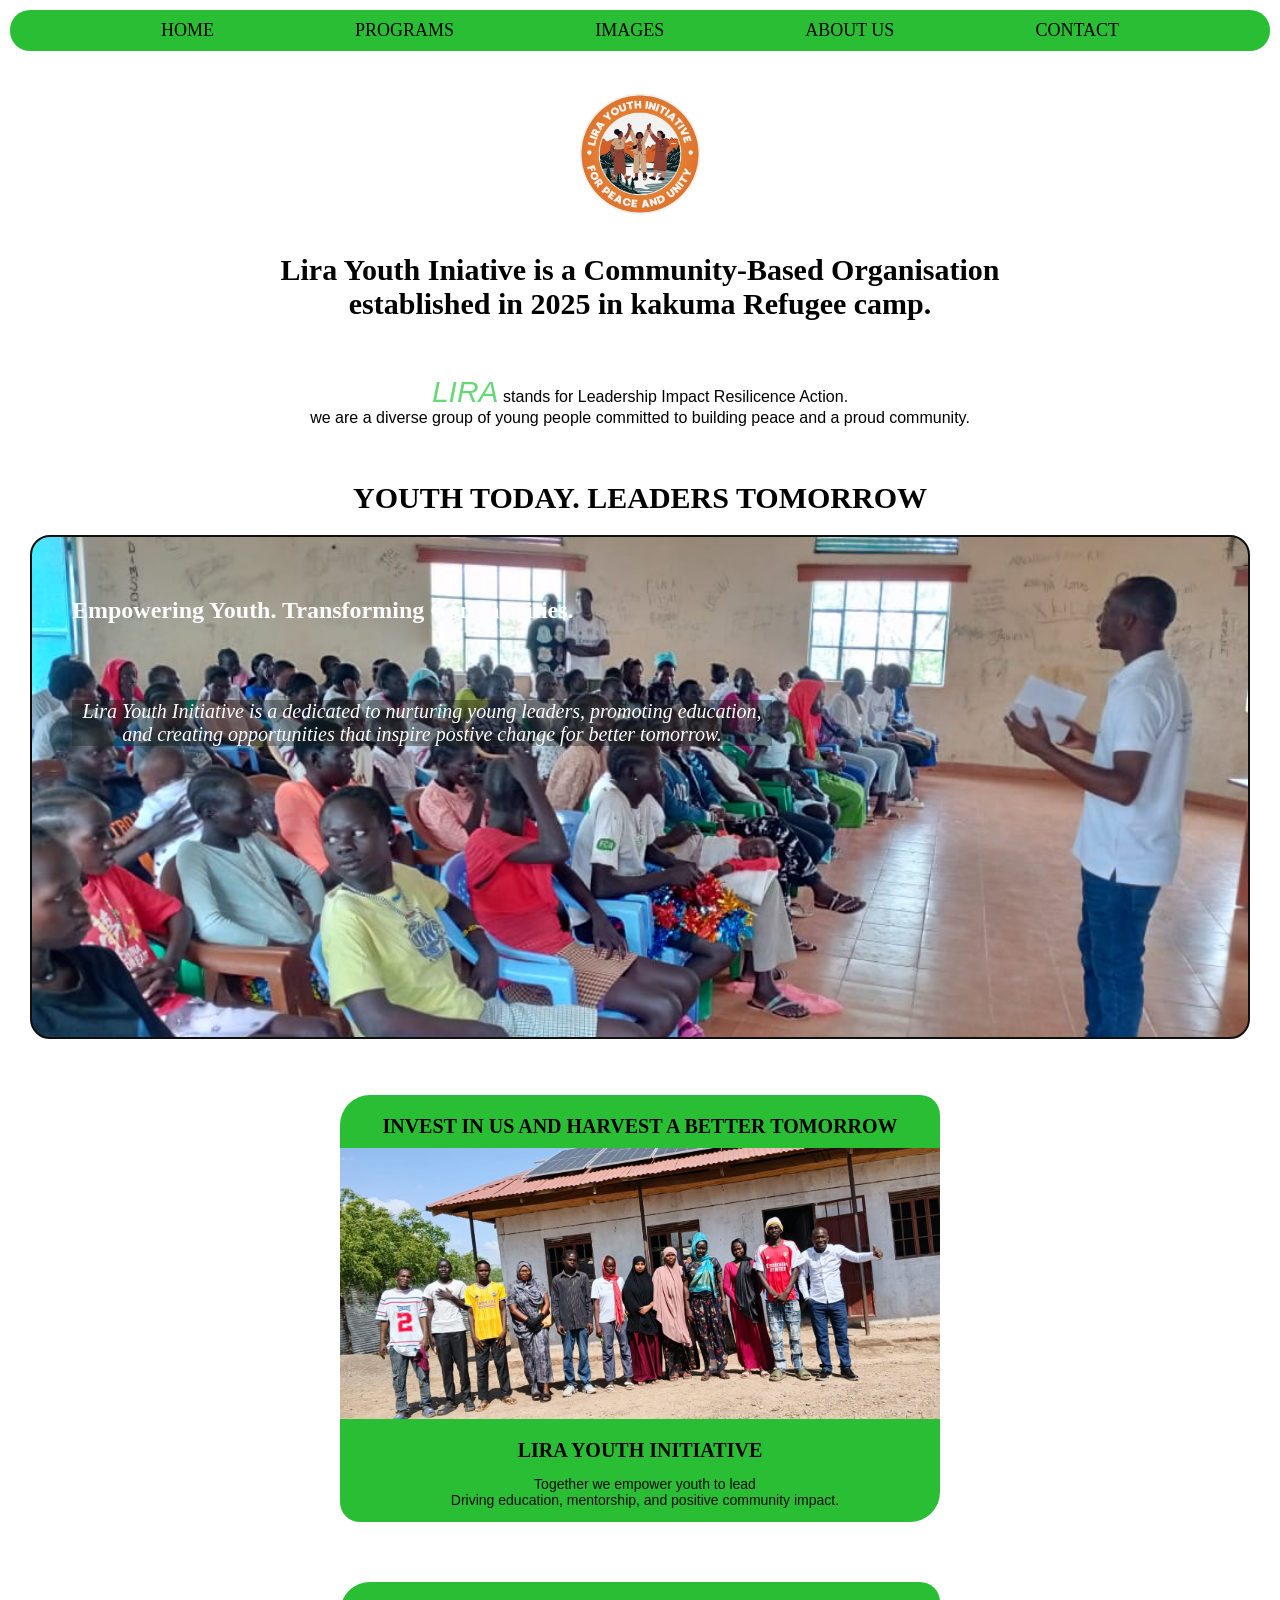
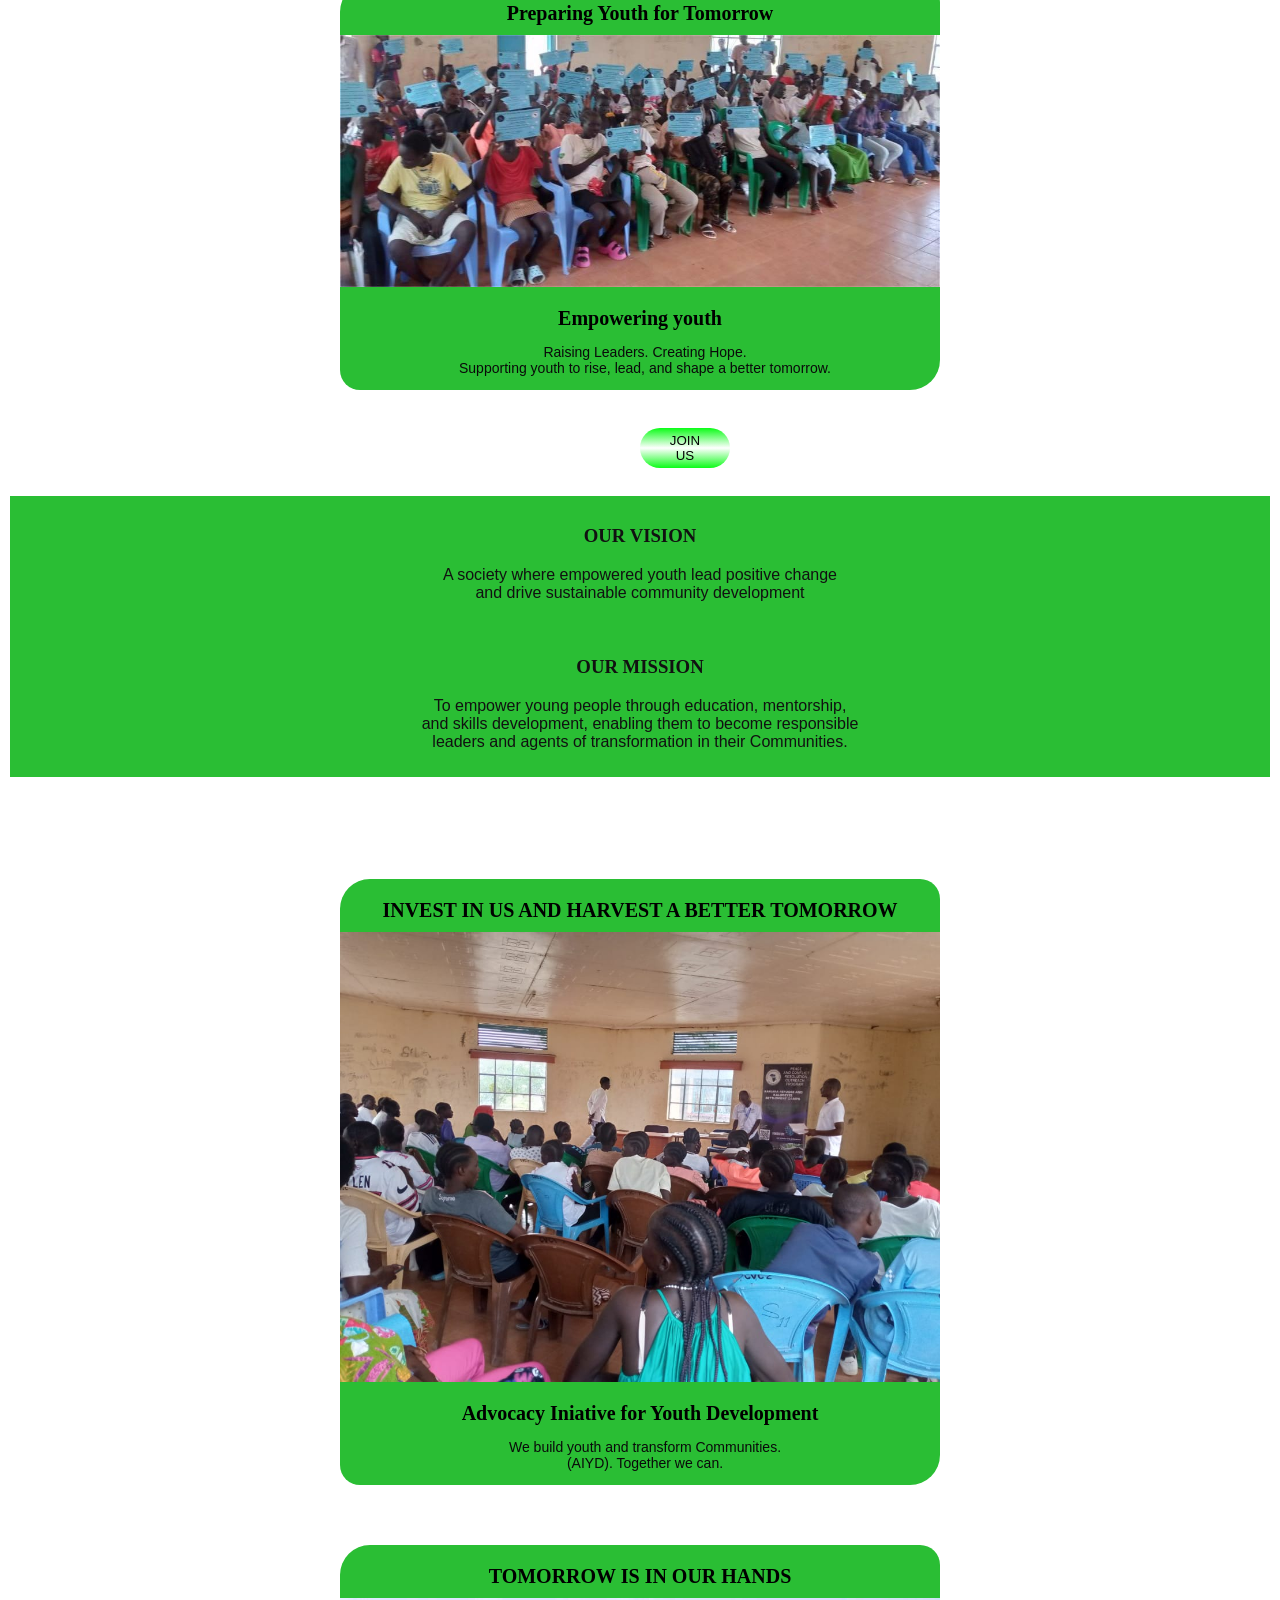
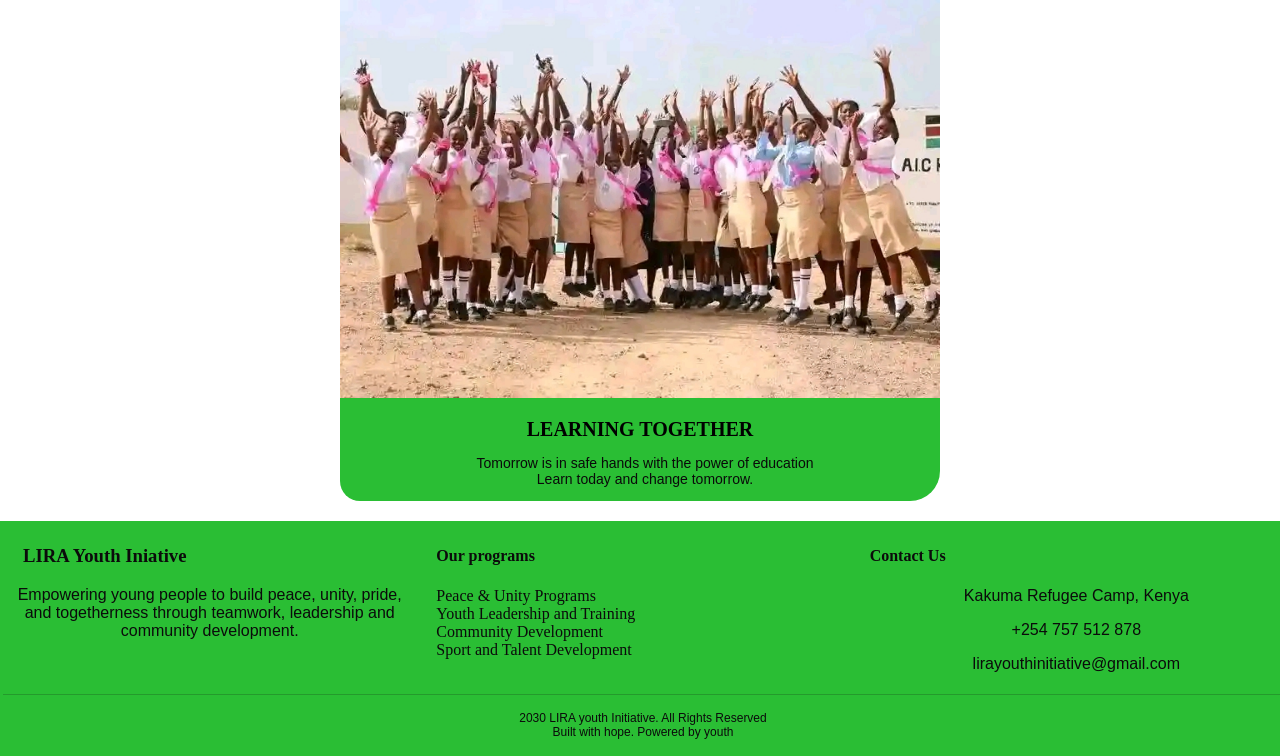
<file: index.html>
<!DOCTYPE html>
<html lang="en">

<head>
  <meta charset="UTF-8">
  <meta name="viewport" content="width=device-width, initial-scale=1.0">
  <title>Document</title>
  <link rel="stylesheet" href="style.css">
  <link rel="icon" type="image/x-icon" href="Logo.jpg">
</head>

<body class="home">
  <nav class="homenav">
    <ul class="ulist">
      <li><a href="index.html">HOME</a></li>
      <li><a href="program.html">PROGRAMS</a></li>
      <li><a href="images.html">IMAGES</a></li>
      <li><a href="about.html">ABOUT US</a></li>
      <li><a href="contact.html">CONTACT</a></li>
    </ul>
  </nav><br>
  <div class="logo"><img src="Logo.jpg"></div>


  <h1 class="header1">Lira Youth Iniative is a Community-Based Organisation <br>established in 2025 in kakuma Refugee
    camp.</h1><br>
  <p><span class="hero-span"> LIRA</span> stands for Leadership Impact Resilicence Action. <br> we are a diverse group
    of young people committed to building peace and a proud community.</p> <br>

  <h1 class="h1">YOUTH TODAY. LEADERS TOMORROW</h1>










  <section class="hero2">


    <div class="overlay2"></div>
    <div class="herocon2">
      <h1>Empowering Youth. Transforming Communities.</h1>
      <p> </p><br><br>
      <p>Lira Youth Initiative is a dedicated to nurturing
        young leaders, promoting education, and creating
        opportunities that inspire postive change for better tomorrow.
      </p>
    </div>
  </section>
  <br>
  <br>


  <div class="home-par-div">

    <div class="card">
      <h3>INVEST IN US AND HARVEST A BETTER TOMORROW</h3>
      <img src="Prog9.jpg">

      <div class="card-body">
        <h3>LIRA YOUTH INITIATIVE</h3>
        <p>Together we empower youth to lead<br>
          Driving education, mentorship, and positive community impact.
        </p>


      </div>
    </div>


    <div class="card">
      <h3>Preparing Youth for Tomorrow</h3>
      <img src="Prog3.jpg">

      <div class="card-body">
        <h3>Empowering youth</h3>
        <p>Raising Leaders. Creating Hope.<br>
          Supporting youth to rise, lead, and shape a better tomorrow.
        </p>


      </div>
    </div>

  </div>
  <br>
  <button class="home-btn">JOIN US</button> <br>

  <section class="home-mission">



    <section class="sec-mis">
      <h1>OUR VISION</h1>
      <p>A society where empowered youth lead positive
        change<br> and drive sustainable community development
      </p>
    </section>

    <section class="sec-mis">
      <h1>OUR MISSION</h1>
      <p>To empower young people through education, mentorship,<br> and skills
        development, enabling them to become responsible <br>leaders
        and agents of transformation in their Communities.
      </p>
    </section>
  </section>

  <div class="banner"></div><br><br><br>


  <!-- 
<div class="parenthomediv">
<div class="homediv"></div>
<div class="homediv1"> <img src="Youth1.jpg" alt=""></div>
<div class="homediv2"></div>


  </div> -->

  <br>

  <div class="par-div-2">

    <div class="card">
      <h3>INVEST IN US AND HARVEST A BETTER TOMORROW</h3>
      <img src="Prog4.jpg">

      <div class="card-body">
        <h3>Advocacy Iniative for Youth Development</h3>
        <p>We build youth and transform Communities.<br>
          (AIYD). Together we can.
        </p>


      </div>
    </div>


    <div class="card">
      <h3>TOMORROW IS IN OUR HANDS</h3>
      <img src="prog24.jpg">

      <div class="card-body">
        <h3>LEARNING TOGETHER</h3>
        <p>Tomorrow is in safe hands with the power of education<br>
          Learn today and change tomorrow.
        </p>


      </div>
    </div>
  </div>




  <footer class="footer">
    <div class="footercon">
      <div class="footerbox">
        <h3>LIRA Youth Iniative</h3>
        <p>Empowering young people to build peace, unity, pride, and
          togetherness through teamwork, leadership and community development.</p>
      </div>

      <div class="footerbox">
        <h4>Our programs</h4>
        <ul>
          <li>Peace & Unity Programs</li>
          <li>Youth Leadership and Training</li>
          <li>Community Development</li>
          <li>Sport and Talent Development</li>
        </ul>
      </div>

      <div class="footerbox">
        <h4>Contact Us</h4>
        <p>Kakuma Refugee Camp, Kenya</p>
        <p>+254 757 512 878</p>
        <p>lirayouthinitiative@gmail.com</p>
      </div>

    </div>

    <div class="footerbottom">
      <p>2030 LIRA youth Initiative. All Rights Reserved<br>
        Built with hope. Powered by youth</p>
    </div>
  </footer>
</body>

</html>
</file>
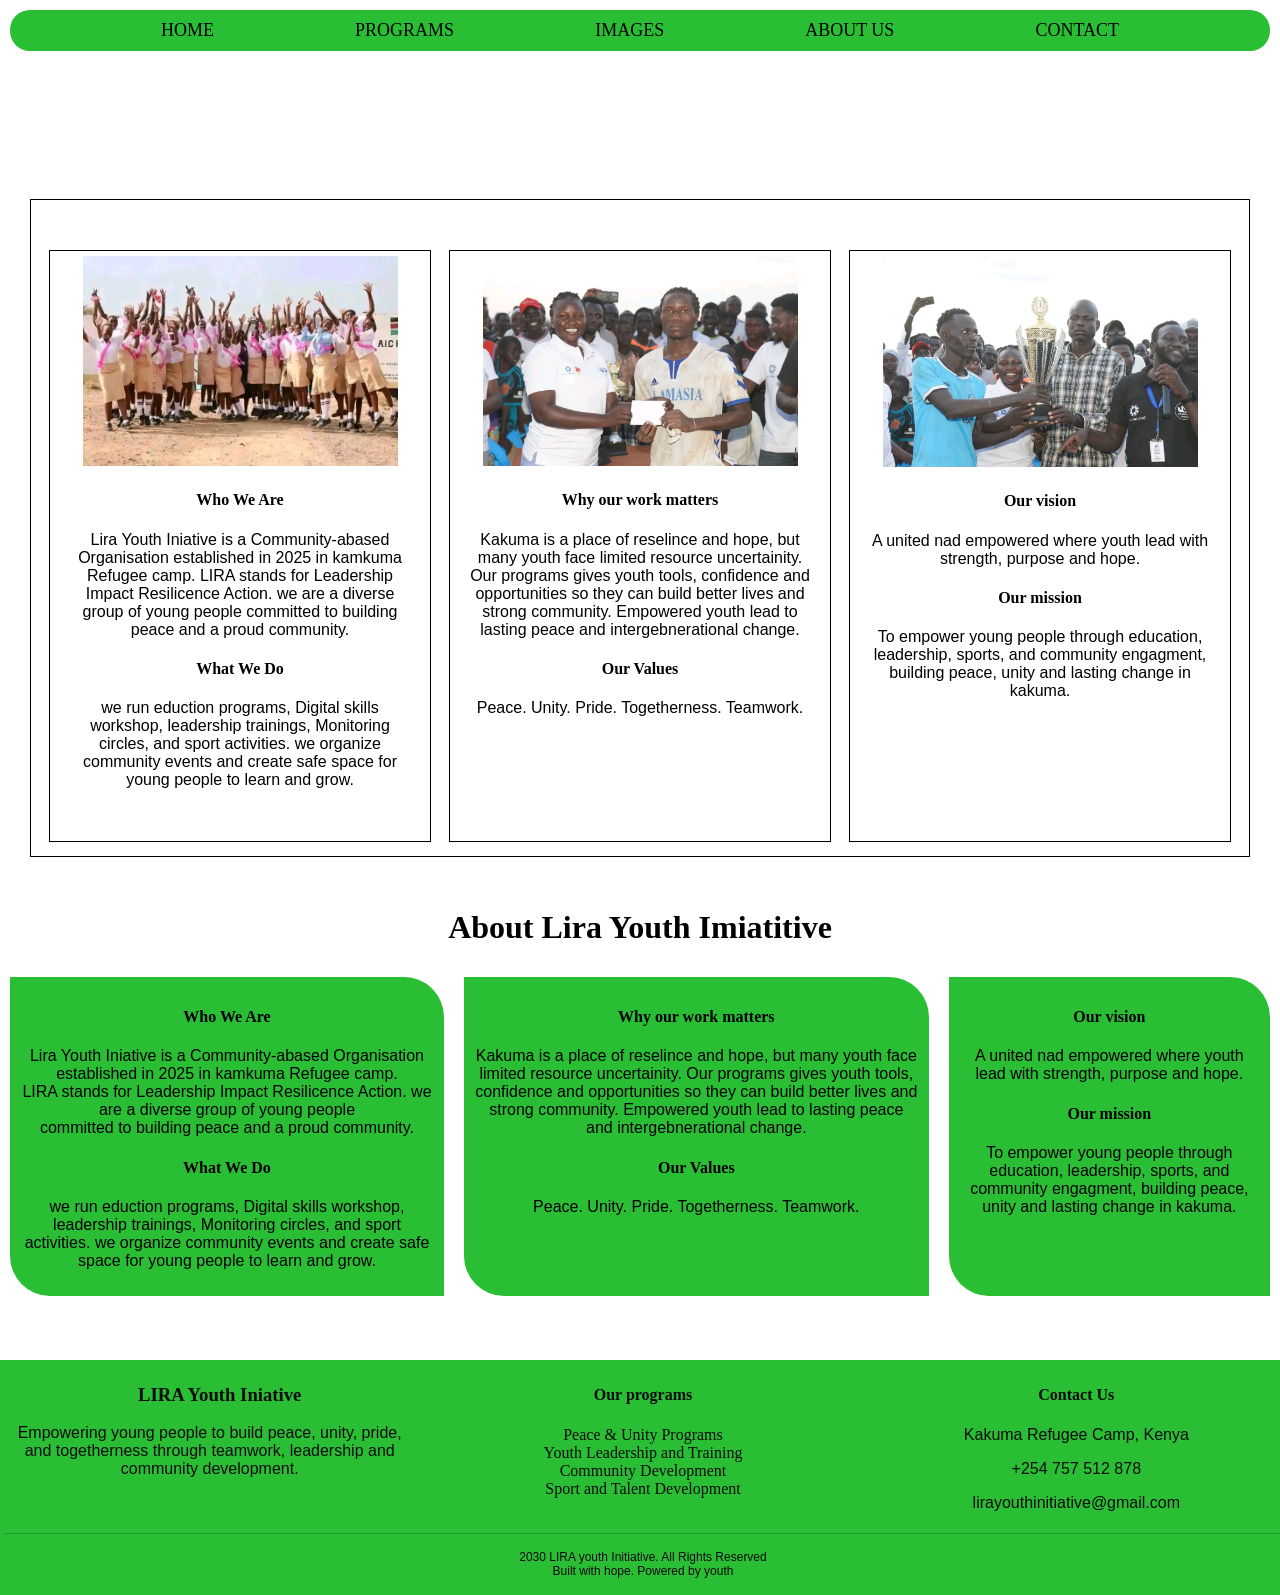
<file: about.html>
<!DOCTYPE html>
<html lang="en">

<head>
    <meta charset="UTF-8">
    <meta name="viewport" content="width=device-width, initial-scale=1.0">
    <title>Document</title>
    <link rel="stylesheet" href="style.css">
    <link rel="icon" type="image/x-icon" href="Logo.jpg">
</head>

<body class="about">

    <nav class="homenav">
        <ul class="ulist">
            <li><a href="index.html">HOME</a></li>
            <li><a href="program.html">PROGRAMS</a></li>
            <li><a href="images.html">IMAGES</a></li>
            <li><a href="about.html">ABOUT US</a></li>
            <li><a href="contact.html">CONTACT</a></li>
        </ul>
    </nav><br><br><br><br><br><br>


    <div class="about-parent-div">
        <div class="about-child-div">
            <div><img src="prog24.jpg" alt=""></div>
            <h4>Who We Are</h4>
            <p>Lira Youth Iniative is a Community-abased Organisation established in 2025 in kamkuma Refugee
                camp.
                LIRA stands for Leadership Impact Resilicence Action. we are a diverse group of young people
                committed to building peace and a proud community.<br>

            </p>
            <h4>What We Do</h4>
            <p>we run eduction programs, Digital skills workshop, leadership trainings, Monitoring circles, and sport
                activities.
                we organize community events and create safe space for young people to learn and grow.
            </p>

        </div>

        <div class="about-child-div">
            <div><img src="spyouth19.jpg" alt=""></div>
            <h4>Why our work matters</h4>
            <p>Kakuma is a place of reselince and hope, but many youth face limited resource uncertainity.
                Our programs gives youth tools, confidence and opportunities so they can build better lives and strong
                community.
                Empowered youth lead to lasting peace and intergebnerational change.
            </p>

            <h4>Our Values</h4>
            <p>Peace. Unity. Pride. Togetherness. Teamwork.</p>
        </div>

        <div class="about-child-div">
            <div><img src="spyouth13.jpg" alt=""></div>
            <h4>Our vision</h4>
            <p>A united nad empowered where youth lead with strength, purpose and hope.</p>
            <h4>Our mission</h4>
            <p>To empower young people through education, leadership, sports, and community engagment, building peace,
                unity and
                lasting change in kakuma.</p>
        </div>
    </div>














    <h1>About Lira Youth Imiatitive</h1>
    <div class="aboutdiv">

        <section class="aboutsection">
            <h4>Who We Are</h4>
            <p>Lira Youth Iniative is a Community-abased Organisation <br>established in 2025 in kamkuma Refugee
                camp.<br>
                LIRA stands for Leadership Impact Resilicence Action. we are a diverse group of young people
                <br>committed to building peace and a proud community.<br>

            </p>
            <h4>What We Do</h4>
            <p>we run eduction programs, Digital skills workshop, leadership trainings, Monitoring circles, and sport
                activities.
                we organize community events and create safe space for young people to learn and grow.
            </p>
        </section>
        <section class="aboutsection">
            <h4>Why our work matters</h4>
            <p>Kakuma is a place of reselince and hope, but many youth face <br>limited resource uncertainity.
                Our programs gives youth tools, confidence and opportunities so they can build better lives and strong
                community.
                Empowered youth lead to lasting peace and intergebnerational change.
            </p>

            <h4>Our Values</h4>
            <p>Peace. Unity. Pride. Togetherness. Teamwork.</p>
        </section>

        <section class="aboutsection">
            <h4>Our vision</h4>
            <p>A united nad empowered where youth lead with strength, purpose and hope.</p>
            <h4>Our mission</h4>
            <p>To empower young people through education, leadership, sports, and community engagment, building peace,
                unity and lasting change in kakuma.</p>
        </section>
    </div>

    <br><br><br>

    <footer class="footer">
        <div class="footercon">
            <div class="footerbox">
                <h3>LIRA Youth Iniative</h3>
                <p>Empowering young people to build peace, unity, pride, and
                    togetherness through teamwork, leadership and community development.</p>
            </div>

            <div class="footerbox">
                <h4>Our programs</h4>
                <ul>
                    <li>Peace & Unity Programs</li>
                    <li>Youth Leadership and Training</li>
                    <li>Community Development</li>
                    <li>Sport and Talent Development</li>
                </ul>
            </div>

            <div class="footerbox">
                <h4>Contact Us</h4>
                <p>Kakuma Refugee Camp, Kenya</p>
                <p>+254 757 512 878</p>
                <p>lirayouthinitiative@gmail.com</p>
            </div>

        </div>

        <div class="footerbottom">
            <p>2030 LIRA youth Initiative. All Rights Reserved<br>
                Built with hope. Powered by youth</p>
        </div>
    </footer>
</body>

</html>
</file>
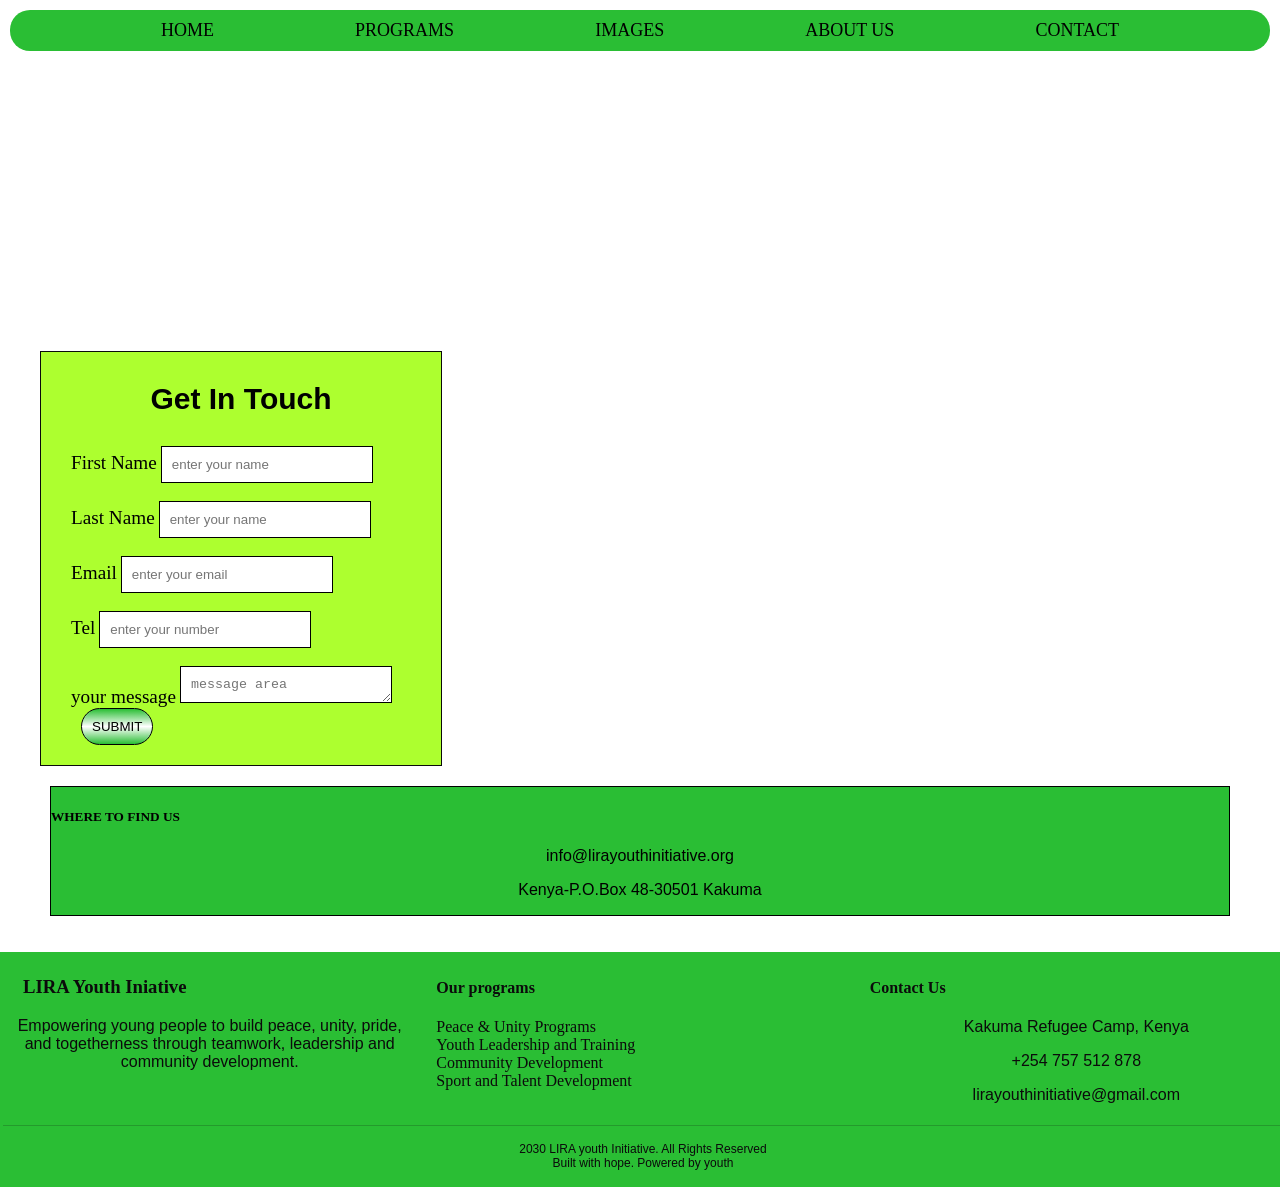
<file: contact.html>
<!DOCTYPE html>
<html lang="en">
<head>
    <meta charset="UTF-8">
    <meta name="viewport" content="width=device-width, initial-scale=1.0">
    <title>Document</title>
    <link rel="stylesheet" href="style.css">
     <link rel="icon" type="image/x-icon" href="Logo.jpg">
</head>
<body class="contact">

 <nav class="homenav">
    <ul class="ulist">
        <li><a href="index.html">HOME</a></li>
         <li><a href="program.html">PROGRAMS</a></li>
          <li><a href="images.html">IMAGES</a></li>
           <li><a href="about.html">ABOUT US</a></li>
            <li><a href="contact.html">CONTACT</a></li>
 </ul>
</nav><br><br><br><br><br><br>
<div></div>
<br><br><br><br><br><br><br><br><br>

<!-- <div class="con-par-div"> -->

<div class="contactdiv">

     <h3>Get In Touch</h3>

    <form action="kochoosmansaid0@gmail.com" method="post">
         <label for="fname">First Name</label>
        <input type="text" id="fname" placeholder="enter your name"><br><br>
         <label for="lname">Last Name</label>
        <input type="text" id="lname" placeholder="enter your name"><br><br>
         <label for="email">Email</label>
        <input type="email" id="email" placeholder="enter your email"><br><br>
        <label for="tel">Tel</label>
        <input type="tel" id="email" placeholder="enter your number"><br><br>
        <label>your message</label>
        <textarea placeholder="message area" ></textarea>

        <button type="submit" value="submit">SUBMIT</button>

    </form>
 </div>

    
    <div class="follow-div">
        <h5>WHERE TO FIND US</h5>
    <p>info@lirayouthinitiative.org</p>
    <p>Kenya-P.O.Box 48-30501 Kakuma</p>
    
</div>

</div>

<br><br>

    <footer class="footer">
  <div class="footercon">
<div class="footerbox">
<h3>LIRA Youth Iniative</h3>
<p>Empowering young people to build peace, unity, pride, and 
    togetherness through teamwork, leadership and community development.</p>
</div>

<div class="footerbox">
<h4>Our programs</h4>
<ul>
    <li>Peace & Unity Programs</li>
    <li>Youth Leadership and Training</li>
    <li>Community Development</li>
    <li>Sport and Talent Development</li>
</ul>
</div>


<div class="footerbox">
<h4>Contact Us</h4>
<p>Kakuma Refugee Camp, Kenya</p>
<p>+254 757 512 878</p>
<p>lirayouthinitiative@gmail.com</p>
</div>

</div>

<div class="footerbottom">
<p>2030 LIRA youth Initiative. All Rights Reserved<br>
Built with hope. Powered by youth</p>
</div>
</footer>
</body>
</html>
</file>
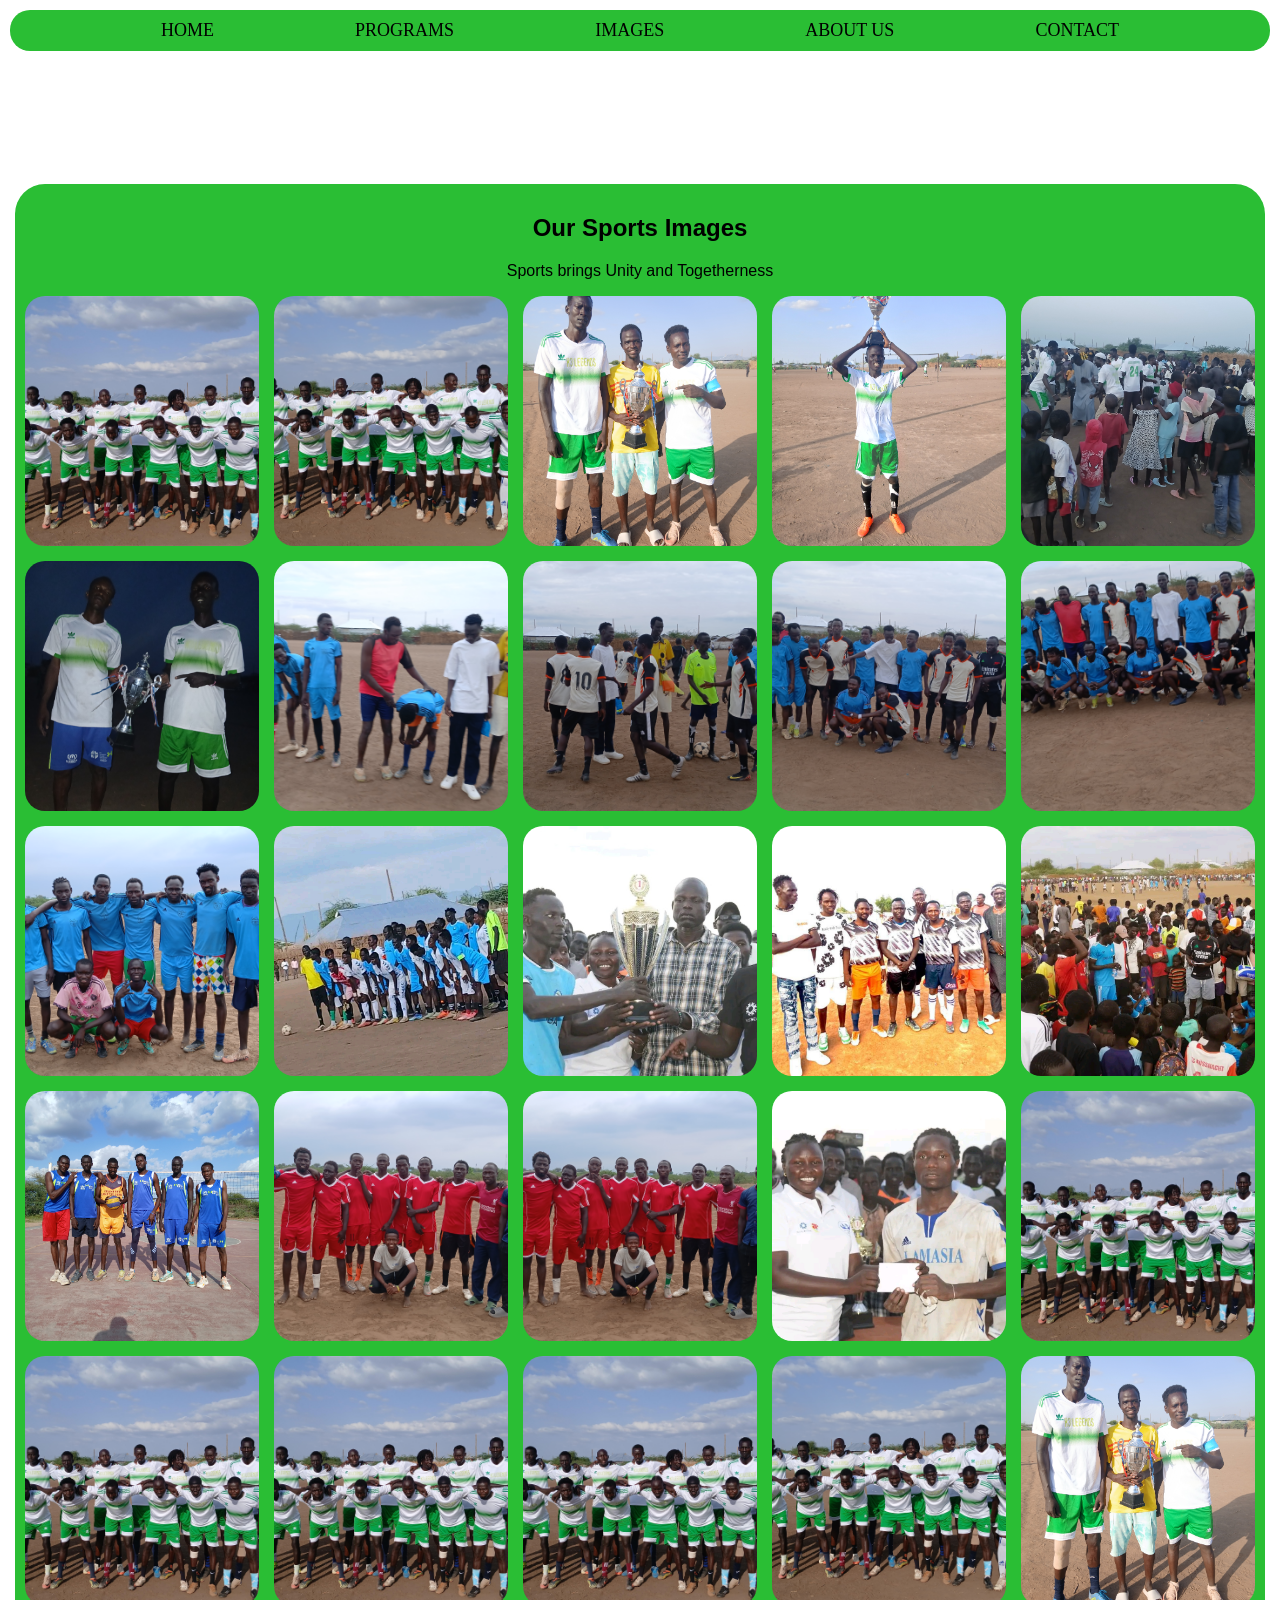
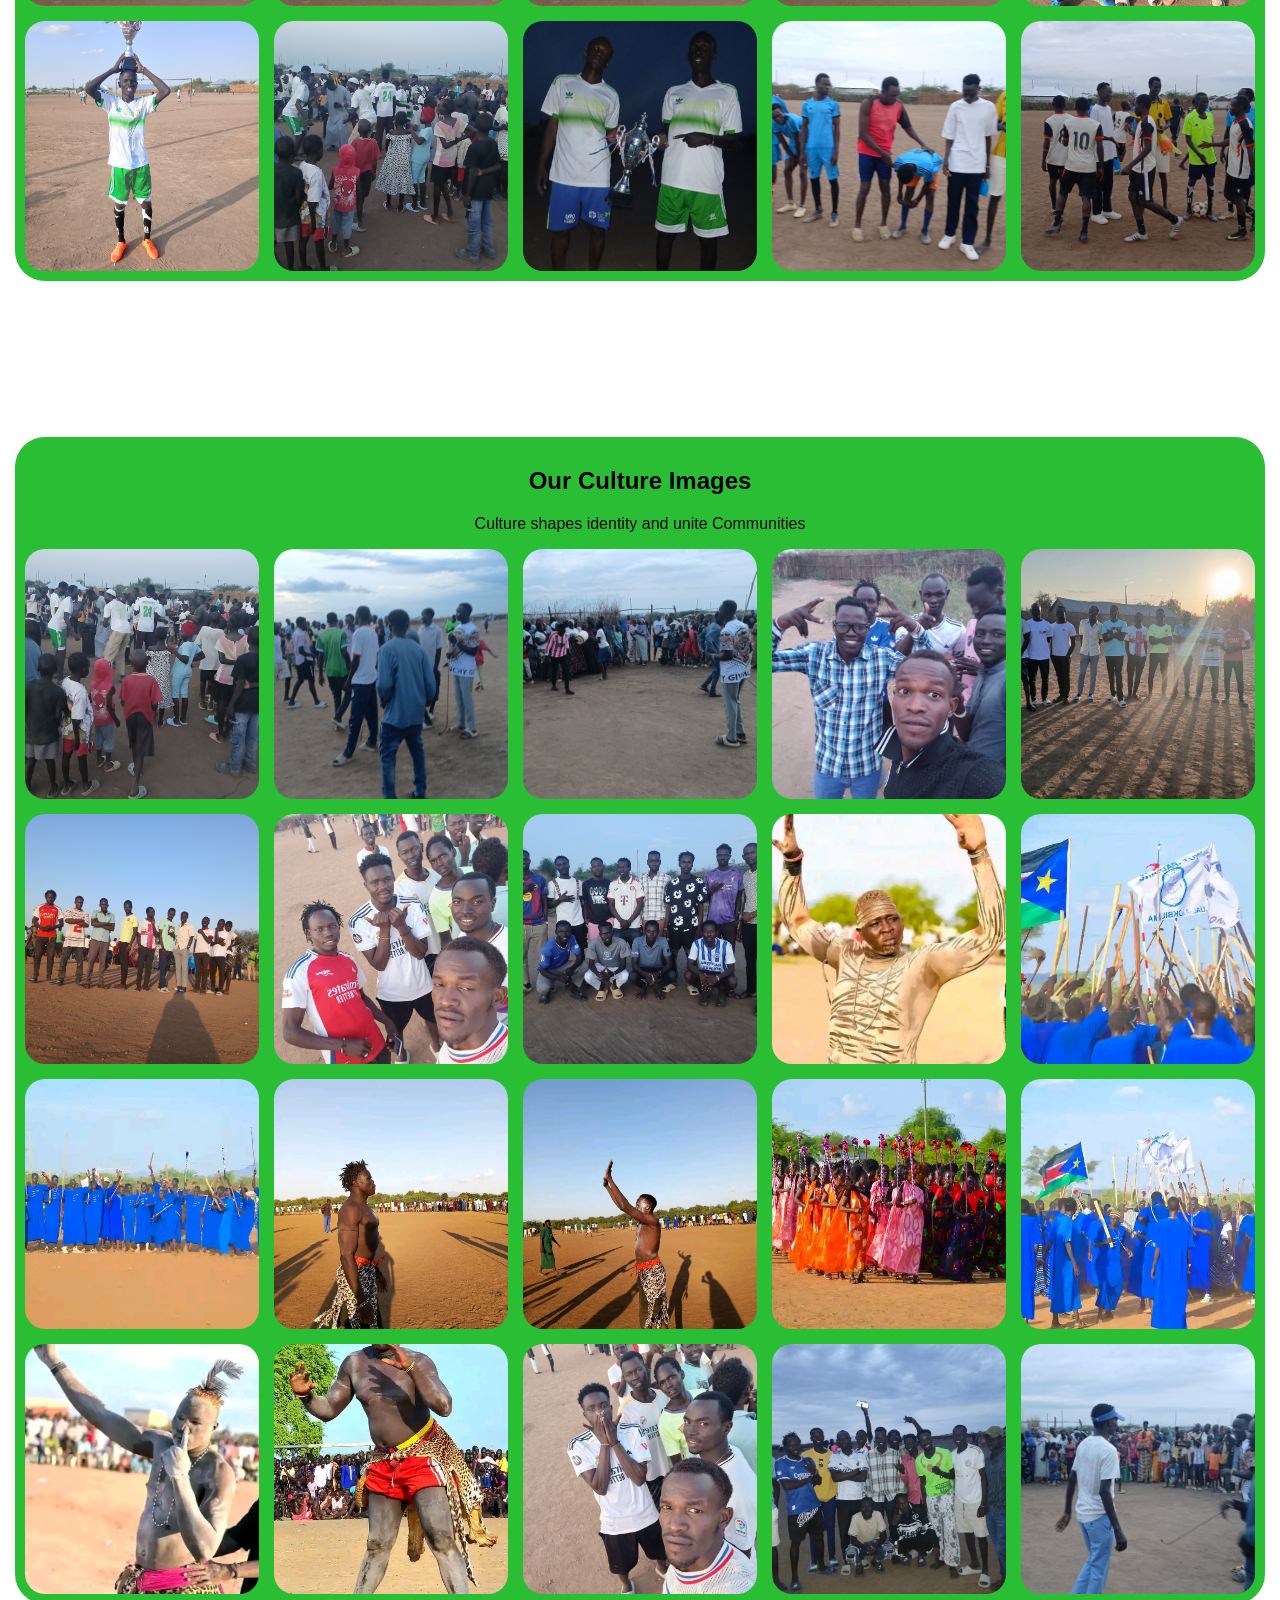
<file: images.html>
<!DOCTYPE html>
<html lang="en">
<head>
  <meta charset="UTF-8">
  <meta name="viewport" content="width=device-width, initial-scale=1.0">
  <title>Document</title>
  <link rel="stylesheet" href="style.css">
   <link rel="icon" type="image/x-icon" href="Logo.jpg">
</head>
<body>
   <nav class="homenav">
    <ul class="ulist">
        <li><a href="index.html">HOME</a></li>
         <li><a href="program.html">PROGRAMS</a></li>
          <li><a href="images.html">IMAGES</a></li>
           <li><a href="about.html">ABOUT US</a></li>
            <li><a href="contact.html">CONTACT</a></li>
 </ul>
</nav><br><br><br><br><br><br>

  <section class="imagessection">

    <h2>Our Sports Images</h2>
    <p>Sports brings Unity and Togetherness</p>
 
<div class="gallery">
  <a href="spyouth1.jpg" target="_blank"><img src="spyouth1.jpg" alt="youth"></a>
 <a href="spyouth2.jpg" target="_blank"><img src="spyouth2.jpg" alt="youth"></a>
  <a href="spyouth3.jpg" target="_blank"><img src="spyouth3.jpg" alt="youth"></a>
 <a href="spyouth4.jpg" target="_blank"><img src="spyouth4.jpg" alt="youth"></a>
  <a href="spyouth5.jpg" target="_blank"><img src="spyouth5.jpg" alt="youth"></a>
   <a href="spyouth6.jpg" target="_blank"><img src="spyouth6.jpg" alt="youth"></a>
   <a href="spyouth7.jpg" target="_blank"><img src="spyouth7.jpg" alt="youth"></a>
 <a href="spyouth8.jpg" target="_blank"><img src="spyouth8.jpg" alt="youth"></a>
  <a href="spyouth9.jpg" target="_blank"><img src="spyouth9.jpg" alt="youth"></a>
 <a href="spyouth10.jpg" target="_blank"><img src="spyouth10.jpg" alt="youth"></a>
  <a href="spyouth11.jpg" target="_blank"><img src="spyouth11.jpg" alt="youth"></a>
   <a href="spyouth12.jpg" target="_blank"><img src="spyouth12.jpg" alt="youth"></a>
   <a href="spyouth13.jpg" target="_blank"><img src="spyouth13.jpg" alt="youth"></a>
 <a href="spyouth14.jpg" target="_blank"><img src="spyouth14.jpg" alt="youth"></a>
  <a href="spyouth15.jpg" target="_blank"><img src="spyouth15.jpg" alt="youth"></a>
 <a href="spyouth16.jpg" target="_blank"><img src="spyouth16.jpg" alt="youth"></a>
  <a href="spyouth17.jpg" target="_blank"><img src="spyouth17.jpg" alt="youth"></a>
   <a href="spyouth18.jpg" target="_blank"><img src="spyouth18.jpg" alt="youth"></a>
   <a href="spyouth19.jpg" target="_blank"><img src="spyouth19.jpg" alt="youth"></a>
 <a href="spyouth1.jpg" target="_blank"><img src="spyouth1.jpg" alt="youth"></a>
  <a href="spyouth1.jpg" target="_blank"><img src="spyouth1.jpg" alt="youth"></a>
 <a href="spyouth1.jpg" target="_blank"><img src="spyouth1.jpg" alt="youth"></a>
  <a href="spyouth1.jpg" target="_blank"><img src="spyouth1.jpg" alt="youth"></a>
   
   
   




<img src="spyouth2.jpg" alt="youth">
<img src="spyouth3.jpg" alt="youth">
<img src="spyouth4.jpg" alt="youth">
<img src="spyouth5.jpg" alt="youth">
<img src="spyouth6.jpg" alt="youth">
<img src="spyouth7.jpg" alt="youth">
<img src="spyouth8.jpg" alt="youth">
</div>

</section>

<br><br><br><br><br><br><br>



<section class="imagessection">

    <h2>Our Culture Images</h2>
    <p>Culture shapes identity and unite Communities</p>
 
<div class="gallery">
  <a href="culture1.jpg" target="_blank"><img src="culture1.jpg" alt="youth"></a>
 <a href="culture2.jpg" target="_blank"><img src="culture2.jpg" alt="youth"></a>
  <a href="culture3.jpg" target="_blank"><img src="culture3.jpg" alt="youth"></a>
 <a href="culture4.jpg" target="_blank"><img src="culture4.jpg" alt="youth"></a>
  <a href="culture5.jpg" target="_blank"><img src="culture5.jpg" alt="youth"></a>
   <a href="culture6.jpg" target="_blank"><img src="culture6.jpg" alt="youth"></a>
   <a href="culture7.jpg" target="_blank"><img src="culture7.jpg" alt="youth"></a>
 <a href="culture8.jpg" target="_blank"><img src="culture8.jpg" alt="youth"></a>
  <a href="culture9.jpg" target="_blank"><img src="culture9.jpg" alt="youth"></a>
 <a href="culture10.jpg" target="_blank"><img src="culture10.jpg" alt="youth"></a>
  <a href="culture11.jpg" target="_blank"><img src="culture11.jpg" alt="youth"></a>
   <a href="culture12.jpg" target="_blank"><img src="culture12.jpg" alt="youth"></a>
   <a href="culture13.jpg" target="_blank"><img src="culture13.jpg" alt="youth"></a>
 <a href="culture14.jpg" target="_blank"><img src="culture14.jpg" alt="youth"></a>
  <a href="culture15.jpg" target="_blank"><img src="culture15.jpg" alt="youth"></a>
 <a href="culture16.jpg" target="_blank"><img src="culture16.jpg" alt="youth"></a>
  <a href="culture17.jpg" target="_blank"><img src="culture17.jpg" alt="youth"></a>
   <a href="culture18.jpg" target="_blank"><img src="culture18.jpg" alt="youth"></a>
   <a href="culture19.jpg" target="_blank"><img src="culture19.jpg" alt="youth"></a>
 <a href="culture20.jpg" target="_blank"><img src="culture20.jpg" alt="youth"></a>

   
   



</body>
</html>
</file>
<file: style.css>
html,
body {
  height: 100%;
  margin: 0;
  padding: 0;
}

body {
  display: flex;
  flex-direction: column;
  min-height: 100vh;

}


.logo {
  text-align: center;

}

.logo img {
  width: 150px;
  height: auto;
}



.section-hero {
  padding: 16px;

}

.section-hero h5 {
  letter-spacing: 2px;
  font-size: 12px;
}

.section-hero h2 span {
  color: blue;
}

.home-div-hero {
  background: rgb(98, 255, 74);
  border-radius: 15px;
  overflow: hidden;

}

.home-btn {
  background: greenyellow;
  color: rgb(5, 5, 5);
  border: none;
  padding: 5px 20px;
  border-radius: 30px;
  cursor: pointer;
}



.home-btn {
  background-image: linear-gradient(rgb(12, 252, 24), white, rgb(12, 252, 24));
  display: inline;
  width: 90px;
  margin-left: 50%;
}


.par-div-2 {
  display: flex;
  gap: 20px;
  flex-wrap: wrap;
  justify-content: center;
}







 .homenav {
  display: inline;
  margin: 0;
  padding: 0;

}

.ulist {
  list-style: none;
  background: rgb(42, 190, 52);
  display: flex;
  justify-content: space-evenly;
  border-radius: 20px;
  margin: 10px;
  padding: 10px;
  flex-wrap: nowrap;

}
.ulist li {
  display: inline;
}

.ulist a {
  text-decoration: none;
  color: black;
  font-size: large;
}

.ulist a:hover {
  background: rgb(37, 248, 37);

}

.ulist a:active {
  background-color: rgb(3, 254, 3);
}

.ulist a:visited {
  background: rgb(7, 234, 26);
} 




.homebannerp {
  background: rgb(121, 218, 92) url(Prog3.jpg) no-repeat center;
  align-items: center;
  display: flex;
  justify-content: center;
  background-size: cover;
  height: 400;
  width: 400px;
}


.bannersec {

  width: 500px;
  height: 400px;
  border: red 2px solid;
}

.bannersec img {
  width: 400px;
  height: 400px;
}




.header1 {
  font-size: 30px;
  text-align: center;
}

.header1 p {
  font-size: 20px;

}


.h1 {
  font-size: 30px;
  text-align: center;
}

.hero-span {
  color: rgb(102, 216, 117);
  font-size: 30px;
  font-style: italic;
}


.home-mission {
  /* display: flex; */
  float: left;
  justify-content: space-between;
  gap: 15px;
  margin: 10px;
  border-radius: 20px;

}

.sec-mis {
  background-color: rgb(42, 190, 52);
  padding: 10px;
  color: rgb(17, 17, 17);

}


.sec-mis h1 {
  text-align: center;

}








.hero {
  position: relative;
  width: 80%;
  height: 100vh;
  background-image: url(Prog9.jpg);
  background-size: cover;
  background-position: center;
  border: rgb(7, 7, 7) solid 2px;
  margin-inline: 60px;
  border-radius: 0px 40px;
}




.overlay {
  position: absolute;
  inset: 0;
  background: rgb(0, 0, 0 0.6);
}

.herocon {
  position: relative;
  z-index: 2;
  color: rgb(15, 15, 15);
  padding: 40px;
  max-width: 700px;
}

.admin {
  font-size: 20px;
  opacity: 0.8;
  margin-bottom: 20px;
}





.hero2 {

  position: relative;
  width: 95%;
  height: auto;
  min-height: 500px;
  background-image: url(Prog10.jpg);
  background-size: cover;
  background-position: center;
  border: rgb(15, 15, 15) solid 2px;
  margin: auto;
  border-radius: 20px;
}

.herocon {
  display: flex;
}

.herocon2 p {
  font-size: 20px;
  font-weight: 700px;
  font-family: 'Times New Roman', Times, serif;
  font-style: oblique;
  background: rgba(26, 31, 25, 0.4);
  text-align: center;
  backdrop-filter: sephia(100%);
}

.overlay2 {
  position: absolute;
  inset: 0;
  background: rgb(0, 0, 0 0.6);
}

.herocon2 h1 p {
  padding-left: 50px;
}

.herocon2 {
  position: relative;
  z-index: 2;
  color: rgb(252, 252, 252);
  padding: 40px;
  max-width: 700px;
}

.admin2 {
  font-size: 20px;
  opacity: 0.8;
  margin-bottom: 20px;
}


















.bannerc {
  background-color: rgb(42, 190, 52);
  padding: 20px;
  margin: 30px;

}

.homebannerp img {
  width: 400px;
  height: 600px;
}



.homediv {
  width: 300px;
  height: 400px;
}

.homediv img {
  width: 300px;
  height: 400px;
  object-fit: cover;
}

.homediv {

  background-image: url(prog9.jpg);
  background-size: cover;
  background-position: center;
  background-repeat: no-repeat;


}

.homediv1 {
  width: 300px;
  height: 400px;
  float: left;
}

.homediv1 img {
  width: 300px;
  /* height: 400px; */
  height: auto;
}

.parenthomediv {
  display: flex;
  gap: 5px;
  margin: 10px 10px;

}

.homediv2 img {
  width: 300px;
  height: 400px;
  object-fit: cover;
}

.homediv2 {
  width: 300px;
  height: 400px;
  float: left;
}

.homediv2 {
  background-image: url(Youth1.1.jpg);
  background-size: cover;
  background-position: center;
  background-repeat: no-repeat;

}

.homediv3 img {
  width: 100%;
  height: auto;
  /* object-fit: cover; */
}

.homediv3 {
  width: 300px;
  height: 400px;
}

/* .homediv3{
  background-image: url(Youth12.jpg);
  background-size: cover;
  background-position: center;
  background-repeat: no-repeat;
 
} */

.banner {
  width: 100%;
  max-width: 400px;
  height: 400px;
  margin: auto;

}

.banner {
  /* background-image: url(Prog9.jpg);
  background-size: cover;
  background-repeat: no-repeat;
  background-position: center; */
  background-color: rgb(13, 13, 13);
}




/* about section */



.about-parent-div {
  display: flex;
  border: 1px solid black;
  margin: 30px;
  justify-content: space-evenly;
}

.about-child-div {
  border: 1px solid black;
  width: 350px;
  height: 90%;
  margin-top: 50px;
  margin-bottom: 50px;
  padding-left: 15px;
  padding-right: 15px;
}

.about-child-div img {
  width: 90%;
  height: 60%;
  margin-left: 5px;
  margin-right: 5px;
  margin-top: 5px;
}

.aboutsection {
  background: rgb(42, 190, 52);
  padding: 10px;
  margin: 10px;
  border-top-right-radius: 40px;
  border-bottom-left-radius: 40px;
}

.about {
  text-align: center;
}

.aboutdiv {
  display: flex;
  float: left;
}






.footer {
  flex-shrink: 0;
  background-color: rgb(42, 190, 52);
  color: rgb(11, 11, 11);
  padding: 5px 3px 5px;
  width: 100%;
}

.footercon {
  display: flex;
  flex-wrap: wrap;
  gap: 20px;
  justify-content: space-between;

}

.footerbox {
  flex: 1;
}

.footerbox h3 .footerbox h4 {
  margin-bottom: 7px;
  color: rgb(42, 190, 52);
  font-size: 16px;
}

.footerbox p .footerbox li {
  font-size: 10px;
  line-height: 1.3px;
}

.footerbox ul {
  list-style: none;
  padding: 0;
  margin: 0;
}

.footerbottom {
  text-align: center;
  margin-top: 5px;
  padding-top: 4px;
  font-size: 12px;
  border-top: 1px solid rgba(14, 13, 13, 0.2);
}




.d1 {
  background-color: rgb(42, 190, 52);
  display: flex;
  width: 100%;
  height: auto;
}

.d2 {
  float: left;
}



.con-par-div {
  display: flex;
  margin-left: 40px;
  margin-right: 40px;
  border: black solid 2px;
  background-color: rgb(221, 245, 185);
  justify-content: space-between;
}

.contactdiv {
  border: 1px rgb(10, 10, 10) solid;
  margin-left: 40px;
  margin-top: 20px;
  margin-bottom: 20px;
  width: 400px;
  height: auto;
  padding-bottom: 20px;
  background-color: greenyellow;
}

.contactdiv h3 {
  text-align: center;
  font-size: 30px;
  font-family: 'Lucida Sans', 'Lucida Sans Regular', 'Lucida Grande', 'Lucida Sans Unicode', Geneva, Verdana, sans-serif;
  font-weight: 900px;
}

form input,
form textarea {
  width: 190px;
  height: 15px;
  padding: 10px;
  border: solid 1px black;
}

form label {
  font-size: larger;
  font-weight: 800px;
  padding-left: 30px;
}

form button {
  padding: 10px;
  border-radius: 20px;
  border: black 1px solid;
  background-image: linear-gradient(rgb(42, 190, 52), white, rgb(42, 190, 52));
  margin-left: 40px;
}


.follow-div {
  border: solid black 1px;
  /* width: 700px;
  height: auto; */
  background-color: rgb(42, 190, 52);
  margin-left: 50px;
  margin-right: 50px;



}

/* .gallery{
  display: grid;
  grid-template-columns: repeat(auto-fit, minmax(220px, ifr));
  gap: 15px;
  padding: 20px;

}
.gallery img{
  width: 300px;
  height: 220px;
  object-fit: cover;
  border-radius: 12px;
  cursor: pointer;
  transition: transform 0.3s ease, box-shadow 0.3s ease;
} */




.imagessection {
  background: rgb(42, 190, 52);
  margin: 15px;
  padding: 10px;
  border-radius: 30px;
}

.gallery {
  display: grid;
  grid-template-columns: repeat(auto-fit, minmax(220px, 1fr));
  gap: 15px;
}

.gallery img {
  width: 100%;
  height: 250px;
  object-fit: cover;
  display: block;
  border-radius: 20px;
}

.gallery img:hover {
  background-color: rgb(42, 190, 52);
  width: 110%;
  height: 300px;
}

.imagessection h2,
p {
  text-align: center;
  font-weight: 900px;
  font-family: 'Lucida Sans', 'Lucida Sans Regular', 'Lucida Grande', 'Lucida Sans Unicode', Geneva, Verdana, sans-serif;
}




.proggallery {
  display: grid;
  grid-template-columns: repeat(auto-fit, minmax(220px, 1fr));
  gap: 15px;
}

.proggallery img {
  width: 100%;
  height: 250px;
  object-fit: cover;
  display: block;
  border-radius: 20px;
}

.proggallery img:hover {
  background-color: rgb(42, 190, 52);
  width: 110%;
  height: 300px;
}





.proggallery {
  display: grid;
  grid-template-columns: repeat(auto-fit, minmax(220px, 1fr));
  gap: 15px;
  margin-top: 50px;
  margin-left: 10px;
  margin-right: 10px;
}

.proggallery img {
  width: 100%;
  height: 250px;
  object-fit: cover;
  display: block;
}

.progsection {
  background: rgb(42, 190, 52);

}

.progsection1 {
  display: flex;
  gap: 15px;
  float: left;
  background: rgb(42, 190, 52);
}

.programs h1 {
  text-align: center;
}

.progsection1 section {
  background: rgb(42, 190, 52);
  border-radius: 30px 10px;
  padding: 10px;
  margin: 15px;

}


.progsection1 section h2 {
  text-align: center;

}


.prog-p {
  font-size: x-large;
  padding: 20px;
  font-weight: 750px;
  font-family: 'Lucida Sans', 'Lucida Sans Regular', 'Lucida Grande', 'Lucida Sans Unicode', Geneva, Verdana, sans-serif;
}

.prog-p span {
  color: rgb(6, 241, 22);
  font-size: xx-large;
  font-weight: 900px;
}














.card {
  background: rgb(42, 190, 52);
  border-radius: 30px 20px;
  margin: 20px;

  box-shadow: 0 4px 10px rgb(0, 0, 0 0.6);
  width: 100%;
  max-width: 600px;
  height: auto;
}

.card img {
  width: 100%;
  display: block;
}

.parentdi {
  display: flex;
  margin-left: 10px;
  margin-right: 10px;
}

.card p {
  font-size: 14px;
  color: rgb(10, 10, 10);
  padding-left: 10px;
}

.card h3 {
  font-size: 20px;
  margin-bottom: 10px;
  text-align: center;
}





.card2 {
  background: rgb(42, 190, 52);
  border-radius: 30px 20px;
  margin: 20px;

  box-shadow: 0 4px 10px rgb(0, 0, 0 0.6);
  width: 600px;
  height: auto;
}

.card2 img {
  width: 100%;
  display: block;
}


.card2 p {
  font-size: 14px;
  color: rgb(12, 12, 12);
}

.card2 h3 {
  font-size: 20px;
  margin-bottom: 10px;
  text-align: center;
}


.card-body2 {
  padding: 20px;

}


.section3 {
  border: 2px rgb(10, 10, 10) solid;
  background: rgb(42, 190, 52);
  border-radius: 30px;
}



.home-par-div {
  display: flex;
  gap: 20px;
  flex-wrap: wrap;
  justify-content: center;
}

.footerbox h3 {
  padding-left: 20px;
}




/* responsive design adjustments */

@media (max-width: 768px) {

  .ulist {
    flex-direction: column;
    text-align: center;
  }

  .hearder1 {
    font-size: 22px;
    padding: 10px;
  }

  .h1 {
    font-size: 22px;
    padding: 10px;
  }

  .hero2 {
    width: 100%;
    min-height: 400px;
    margin: 0;
    border-radius: 0;
  }

  .herocon2 {
    padding: 20px;
  }


  .herocon2 h1 {
    font-size: 28px;
  }

  herocon2 p {
    font-size: 16px;
  }

  .home-par-div,
  .per-div-2,
  .about-parent-div,
  .progsection1,
  .footercon,
  .con-par-div {
    flex-direction: column;
  }

  .card,
  .card2,
  .about-child-div,
  .contactdiv {
    width: 100%;
    max-width: 100%;
    margin: 10px 0;
  }

  .logo {
    margin: 0;
    text-align: center;
  }

  .home-btn {
    display: block;
    margin: 20px auto;
  }

  .footer {
    text-align: center;
  }
}
</file>
